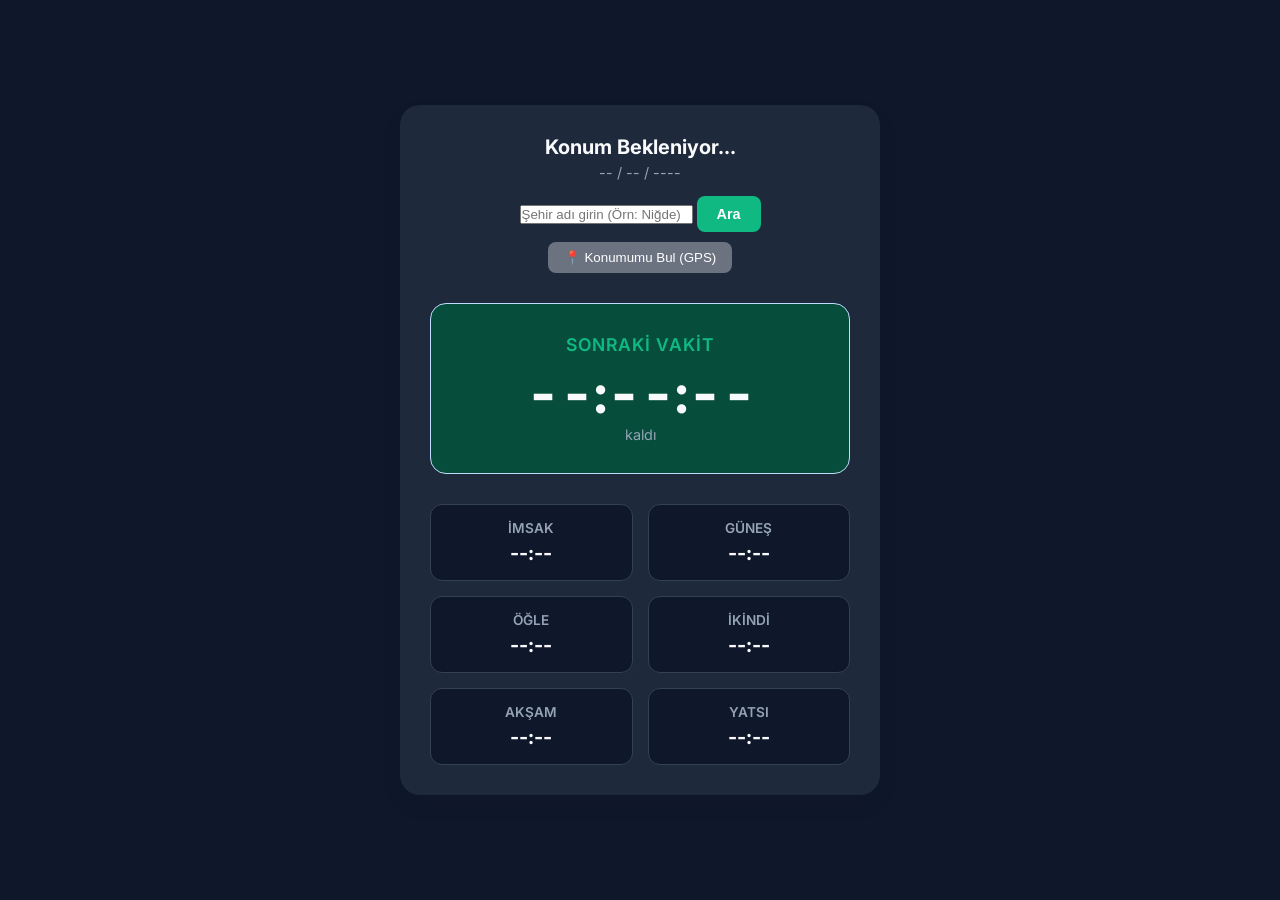
<file: index.html>
<!DOCTYPE html>
<html lang="tr">
<head>
    <meta charset="UTF-8">
    <meta name="viewport" content="width=device-width, initial-scale=1.0">
    <title>Namaz Vakitleri & Geri Sayım</title>
    
    <link href="https://fonts.googleapis.com/css2?family=Inter:wght@300;400;600;700&display=swap" rel="stylesheet">
    
    <link rel="stylesheet" href="style.css">
</head>
<body>
    <main class="container">
        
        <header class="header-section">
            <h1 id="location-text">Konum Bekleniyor...</h1>
            <p id="date-text">-- / -- / ----</p>
            
            <div class="search-box">
                <input type="text" id="city-input" placeholder="Şehir adı girin (Örn: Niğde)">
                <button id="search-btn" class="btn-primary">Ara</button>
            </div>
            <button id="get-location-btn" class="btn-secondary" style="margin-top: 10px; background: #6b7280; color: white; border: none; padding: 8px 16px; border-radius: 8px; cursor: pointer;">📍 Konumumu Bul (GPS)</button>
        </header>

        <section class="countdown-section">
            <h2 id="next-prayer-name">Sonraki Vakit</h2>
            <div class="countdown-timer" id="countdown-timer">
                --:--:--
            </div>
            <p class="kalan-sure-etiketi">kaldı</p>
        </section>

        <section class="times-section">
            <ul class="times-list" id="times-list">
                <li class="time-card" id="card-imsak">
                    <span class="vakit-adi">İmsak</span>
                    <span class="vakit-saati" id="time-imsak">--:--</span>
                </li>
                <li class="time-card" id="card-gunes">
                    <span class="vakit-adi">Güneş</span>
                    <span class="vakit-saati" id="time-gunes">--:--</span>
                </li>
                <li class="time-card" id="card-ogle">
                    <span class="vakit-adi">Öğle</span>
                    <span class="vakit-saati" id="time-ogle">--:--</span>
                </li>
                <li class="time-card" id="card-ikindi">
                    <span class="vakit-adi">İkindi</span>
                    <span class="vakit-saati" id="time-ikindi">--:--</span>
                </li>
                <li class="time-card" id="card-aksam">
                    <span class="vakit-adi">Akşam</span>
                    <span class="vakit-saati" id="time-aksam">--:--</span>
                </li>
                <li class="time-card" id="card-yatsi">
                    <span class="vakit-adi">Yatsı</span>
                    <span class="vakit-saati" id="time-yatsi">--:--</span>
                </li>
            </ul>
        </section>
        
    </main>

    <script src="app.js"></script>
</body>
</html>
</file>
<file: style.css>
/* --- RENK PALETİ VE DEĞİŞKENLER --- */
:root { /* veya .dark vb. bir sınıf altına ekleyebilirsiniz */
    --bg-color: #0f172a;         /* Arka plan rengi (Çok koyu mavi/lacivert) */
    --card-bg: #1e293b;          /* Ana kart rengi (Derinlik katmak için bir ton açık koyu mavi) */
    --text-main: #f8fafc;        /* Ana metin rengi (Göz yormayan, beyaza yakın buz grisi) */
    --text-muted: #94a3b8;       /* Pasif metin rengi (Mavi alt tonlu orta gri) */
    --primary-color: #10b981;    /* Vurgu rengi (Zümrüt yeşili - koyu zeminde harika okunur) */
    --primary-hover: #059669;    /* Buton üzerine gelinceki renk (Daha koyu bir yeşil) */
    --border-color: #334155;     /* Kenarlık rengi (Kartlarla uyumlu koyu mavi-gri) */
    --highlight-bg: #064e3b;     /* Geri sayım/vurgu alanı arka planı (Oldukça koyu orman yeşili) */
}


/* --- GENEL SIFIRLAMA (RESET) --- */
* {
    margin: 0;
    padding: 0;
    box-sizing: border-box;
}

body {
    font-family: 'Inter', sans-serif;
    background-color: var(--bg-color);
    color: var(--text-main);
    display: flex;
    justify-content: center;
    align-items: center;
    min-height: 100vh;
    padding: 20px;
}

/* --- ANA KONTEYNER --- */
.container {
    background-color: var(--card-bg);
    width: 100%;
    max-width: 480px; /* Mobilden tablet boyutuna kadar ideal genişlik */
    padding: 30px;
    border-radius: 20px;
    box-shadow: 0 10px 25px rgba(0, 0, 0, 0.05); /* Modern, hafif bir gölge */
}

/* --- ÜST KISIM (HEADER) --- */
.header-section {
    text-align: center;
    margin-bottom: 30px;
}

#location-text {
    font-size: 1.25rem;
    font-weight: 700;
    margin-bottom: 5px;
}

#date-text {
    color: var(--text-muted);
    font-size: 0.9rem;
    margin-bottom: 15px;
}

.btn-primary {
    background-color: var(--primary-color);
    color: white;
    border: none;
    padding: 10px 20px;
    border-radius: 8px;
    font-size: 0.9rem;
    font-weight: 600;
    cursor: pointer;
    transition: background-color 0.2s ease;
}

.btn-primary:hover {
    background-color: var(--primary-hover);
}

/* --- GERİ SAYIM ALANI (ODAK NOKTASI) --- */
.countdown-section {
    text-align: center;
    background-color: var(--highlight-bg);
    padding: 30px 20px;
    border-radius: 16px;
    margin-bottom: 30px;
    border: 1px solid #bfdbfe;
}

#next-prayer-name {
    font-size: 1.1rem;
    color: var(--primary-color);
    font-weight: 600;
    margin-bottom: 10px;
    text-transform: uppercase;
    letter-spacing: 1px;
}

.countdown-timer {
    font-size: 3.5rem; /* Büyük ve dikkat çekici boyut */
    font-weight: 700;
    letter-spacing: -2px;
    color: var(--text-main);
    line-height: 1;
    margin-bottom: 5px;
    /* font-variant-numeric: Sayıların saniye değiştikçe sağa sola titremesini engeller */
    font-variant-numeric: tabular-nums; 
}

.kalan-sure-etiketi {
    color: var(--text-muted);
    font-size: 0.9rem;
}

/* --- VAKİTLER LİSTESİ --- */
.times-section {
    margin-top: 20px;
}

.times-list {
    list-style: none;
    display: grid;
    grid-template-columns: 1fr 1fr; /* İki sütunlu ızgara yapısı */
    gap: 15px;
}

.time-card {
    background-color: var(--bg-color);
    padding: 15px;
    border-radius: 12px;
    display: flex;
    flex-direction: column;
    align-items: center;
    border: 1px solid var(--border-color);
    transition: transform 0.2s ease, border-color 0.2s ease;
}

/* Kartın üzerine gelince hafifçe yukarı kalkma efekti */
.time-card:hover {
    transform: translateY(-2px);
}

/* JavaScript ile o anki vaktin kartına eklenecek 'active' sınıfı */
.time-card.active {
    border-color: var(--primary-color);
    background-color: var(--highlight-bg);
    box-shadow: 0 4px 12px rgba(59, 130, 246, 0.15);
}

.vakit-adi {
    color: var(--text-muted);
    font-size: 0.85rem;
    font-weight: 600;
    text-transform: uppercase;
    margin-bottom: 5px;
}

.vakit-saati {
    font-size: 1.25rem;
    font-weight: 700;
    color: var(--text-main);
}

/* --- MOBİL UYUM (RESPONSIVE) --- */
@media (max-width: 400px) {
    .times-list {
        /* Çok küçük ekranlarda kartları tek sütuna düşür */
        grid-template-columns: 1fr; 
    }
    
    .countdown-timer {
        font-size: 2.8rem; /* Mobilde sayacı biraz küçült */
    }
}
</file>
